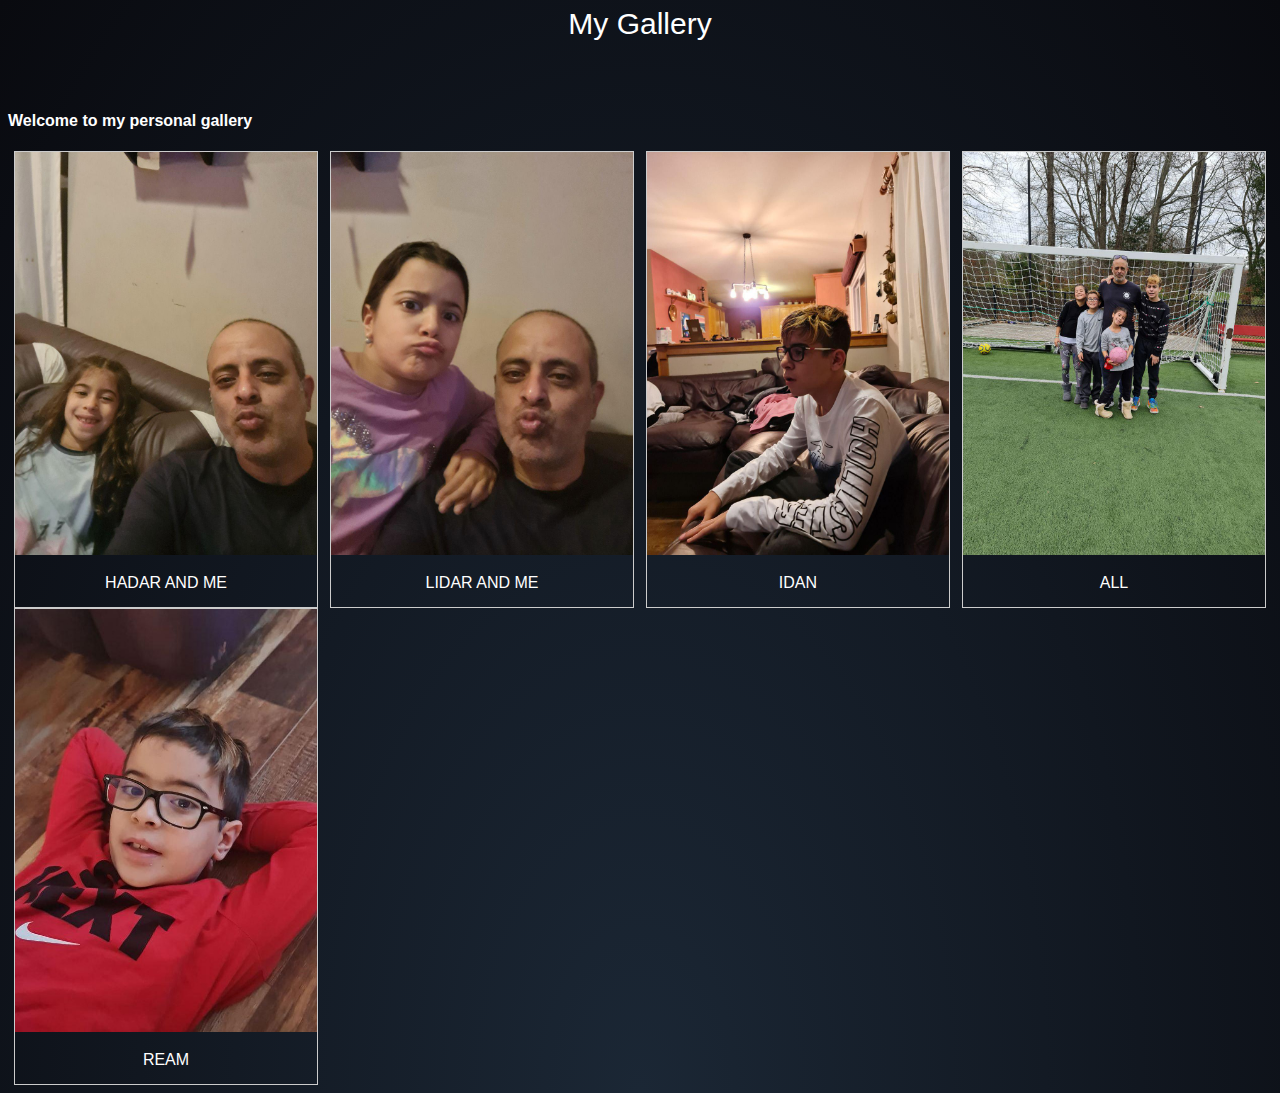
<file: Gallery.html>
<!DOCTYPE html>
<html>
<head>
<title>My Gallery - Erez Sharabi</title>
<link rel="stylesheet" type="text/css" href="styles.css">
<style>
div.gallery {
  border: 1px solid #ccc;
}

div.gallery:hover {
  border: 1px solid #777;
}

div.gallery img {
  width: 100%;
  height: auto;
}

div.desc {
  padding: 15px;
  text-align: center;
}

* {
  box-sizing: border-box;
}

.responsive {
  padding: 0 6px;
  float: left;
  width: 24.99999%;
}

@media only screen and (max-width: 700px) {
  .responsive {
    width: 49.99999%;
    margin: 6px 0;
  }
}

@media only screen and (max-width: 500px) {
  .responsive {
    width: 100%;
  }
}

.clearfix:after {
  content: "";
  display: table;
  clear: both;
}
</style>
</head>
<body>

<h2 style="color:white;">My Gallery</h2>
<h4 style="color:white;">Welcome to my personal gallery</h4>

<div class="responsive">
  <div class="gallery">
    <a target="_blank" href="images/1.jpg">
      <img src="images/1.jpg" alt="Cinque Terre" width="600" height="400">
    </a>
    <div style="color:white;" class="desc">HADAR AND ME</div>
  </div>
</div>


<div class="responsive">
  <div class="gallery">
    <a target="_blank" href="images/2.jpg">
      <img src="images/2.jpg" alt="Cinque Terre" width="600" height="400">
    </a>
    <div style="color:white;" class="desc">LIDAR AND ME</div>
  </div>
</div>

<div class="responsive">
  <div class="gallery">
   <a target="_blank" href="images/idan.jpg">
      <img src="images/idan.jpg" alt="Cinque Terre" width="600" height="400">
    </a>
    <div style="color:white;" class="desc">IDAN</div>
  </div>
</div>

<div class="responsive">
  <div class="gallery">
   <a target="_blank" href="images/all.jpg">
      <img src="images/all.jpg" alt="Cinque Terre" width="600" height="400">
    </a>
    <div style="color:white;" class="desc">ALL</div>
  </div>
</div>

<div class="responsive">
  <div class="gallery">
   <a target="_blank" href="images/6.jpg">
      <img src="images/6.jpg" alt="Cinque Terre" width="600" height="400">
    </a>
    <div style="color:white;" class="desc">REAM</div>
  </div>
</div>

<div class="clearfix"></div>

<!-- <div style="padding:6px;">
  <p style="color:white;"></p>
  <p style="color:white;"></p>
</div> -->

</body>
</html>
</file>
<file: styles.css>
/* img {
  border: 1px solid #ddd;
  border-radius: 4px;
  padding: 5px;
  width: 250px;
  align: center;
} */

h1{
    animation:blinkingText 0.7s infinite;
	font-family: 'Helvetica Neue', sans-serif; font-size: 75px; font-weight: bold; letter-spacing: -1px; line-height: 1; text-align: center; 
}
@keyframes blinkingText{
    0%{     color: red;    }
    40%{    color: ornage; }
    60%{    color: pink; }
    90%{    color:transparent;  }
    100%{   color: green;    }
}

/* h1 {font-family: 'Helvetica Neue', sans-serif; font-size: 75px; font-weight: bold; letter-spacing: -1px; line-height: 1; text-align: center; }
 */

h2 { color: #111; font-family: 'Open Sans', sans-serif; font-size: 30px; font-weight: 300; line-height: 32px; margin: 0 0 72px; text-align: center; }

img:hover {
  box-shadow: 0 0 2px 1px rgba(0, 140, 186, 0.5);
}

/* body {
	font-family: Arial;
} */

body {
  background: radial-gradient(ellipse at bottom, #1b2735 0%, #090a0f 100%);


  font-family: 'Anton', sans-serif;
  justify-content: center;
  align-items: center;
}
.red {
	color: red;
}	

.bigFont{
	font-size: 32px;
}

#specialStyle {
	width:30%;
	border: 2px solid red;
	background-color: yellow;
}

.center {
  display: block;
  margin-left: auto;
  margin-right: auto;
  width: 20%;
}
</file>
